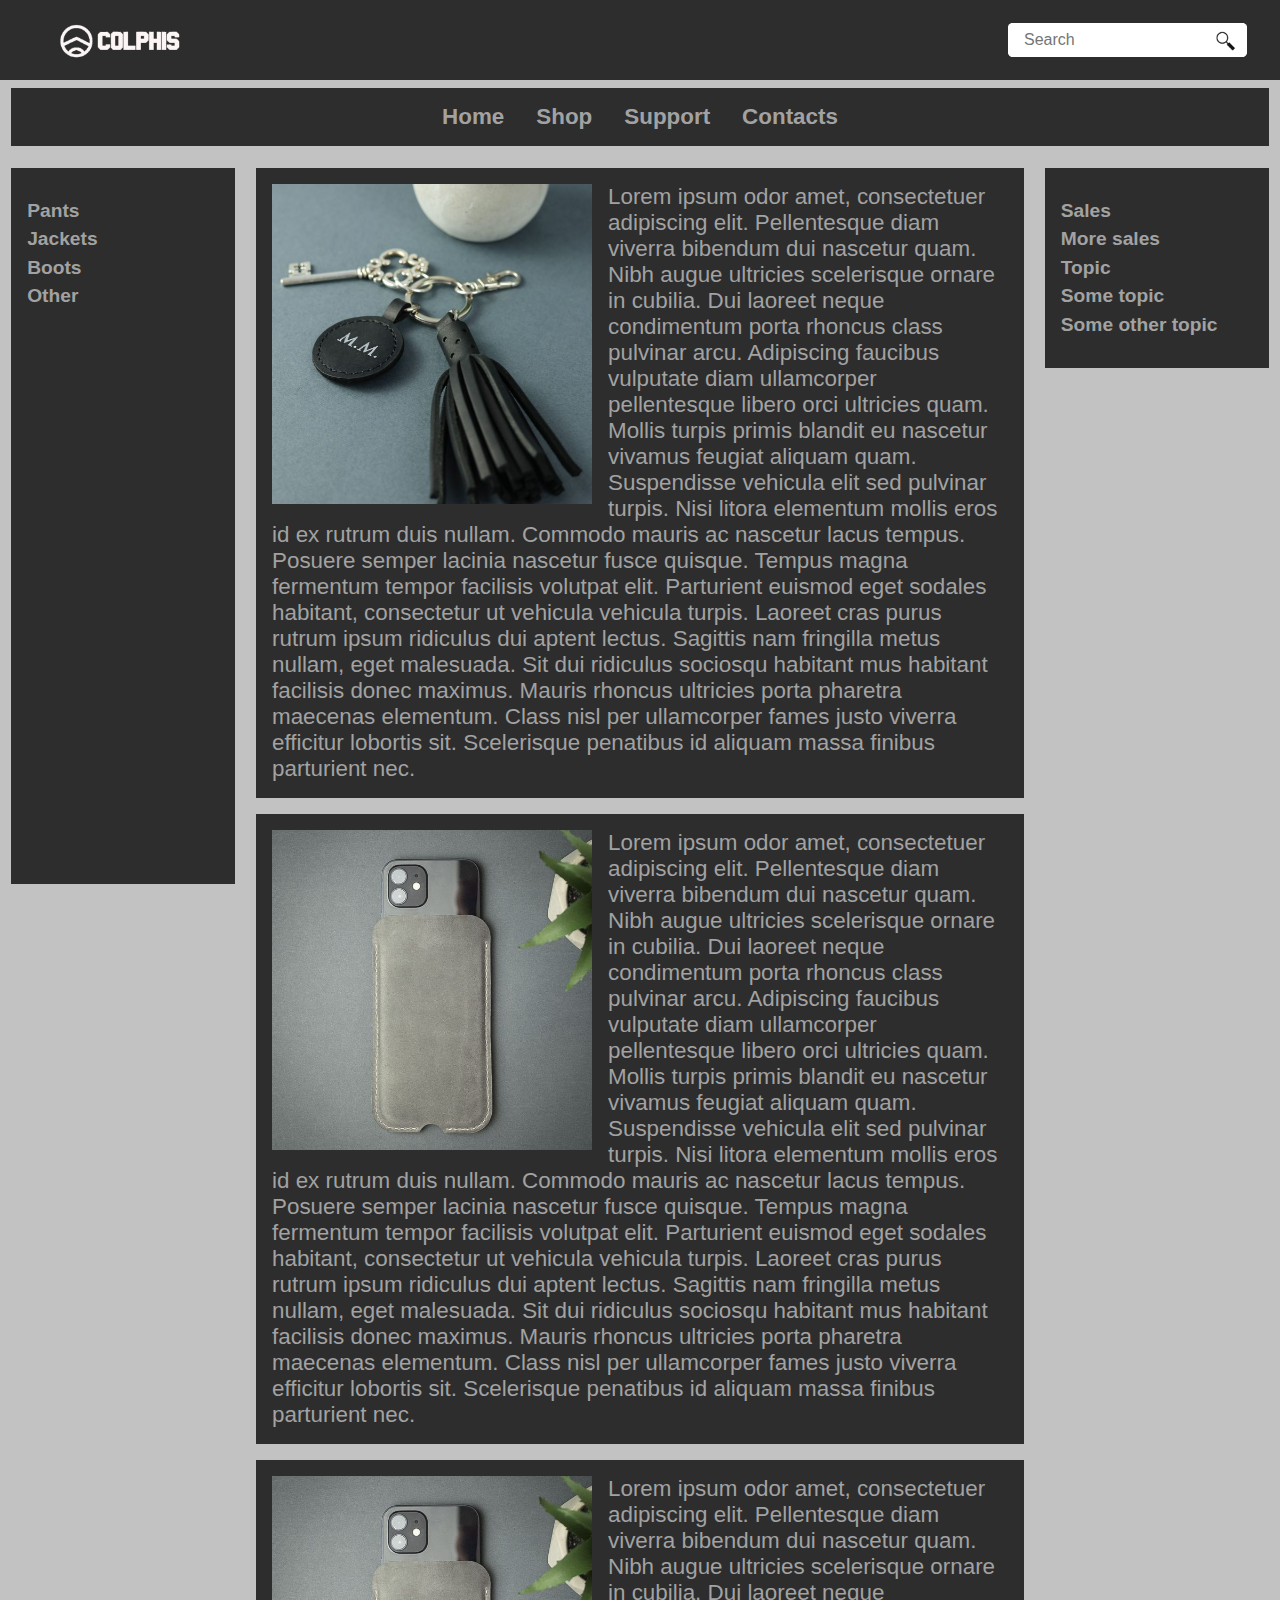
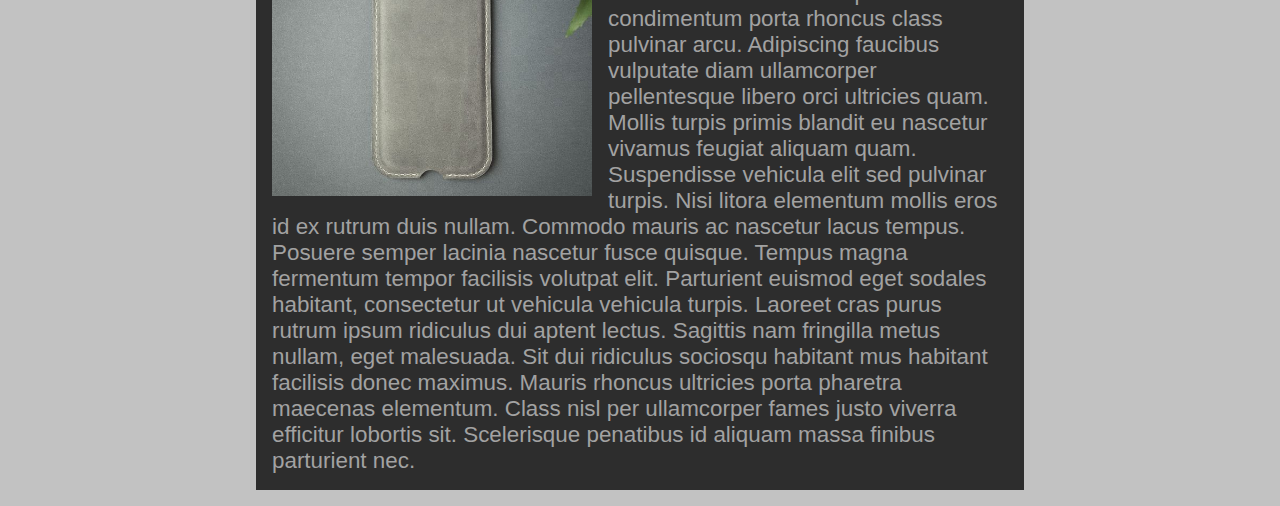
<file: page-1/index.html>
<!doctype html>
<html lang="en">
<head>
  <meta charset="UTF-8">
  <meta name="viewport"
        content="width=device-width, user-scalable=no, initial-scale=1.0, maximum-scale=1.0, minimum-scale=1.0">
  <meta http-equiv="X-UA-Compatible" content="ie=edge">
  <title>Document</title>
  <link rel="stylesheet" href="styles.css">
</head>
  <body>
    <header class="header">
      <img class="logo" src="../public/logo.png" alt="logo">

      <div class="search">
        <label class="label-icon" for="search">
          <img src="../public/search.png" alt="search"/>
        </label>
        <input placeholder="Search" id="search" type="text">
      </div>
    </header>

    <nav class="nav">
      <h1 class="item">Home</h1>
      <h1 class="item">Shop</h1>
      <h1 class="item">Support</h1>
      <h1 class="item">Contacts</h1>
    </nav>

    <main class="main">
      <aside class="side-bar left">
        <h1 class="item">Pants</h1>
        <h1 class="item">Jackets</h1>
        <h1 class="item">Boots</h1>
        <h1 class="item">Other</h1>
      </aside>

      <section class="center">
        <article class="content">
          <img class="picture" src="../public/item-1.png" alt="some item">
          <p>
            Lorem ipsum odor amet, consectetuer adipiscing elit. Pellentesque diam viverra bibendum dui nascetur quam. Nibh augue ultricies scelerisque ornare in cubilia. Dui laoreet neque condimentum porta rhoncus class pulvinar arcu. Adipiscing faucibus vulputate diam ullamcorper pellentesque libero orci ultricies quam. Mollis turpis primis blandit eu nascetur vivamus feugiat aliquam quam. Suspendisse vehicula elit sed pulvinar turpis. Nisi litora elementum mollis eros id ex rutrum duis nullam.
            Commodo mauris ac nascetur lacus tempus. Posuere semper lacinia nascetur fusce quisque. Tempus magna fermentum tempor facilisis volutpat elit. Parturient euismod eget sodales habitant, consectetur ut vehicula vehicula turpis. Laoreet cras purus rutrum ipsum ridiculus dui aptent lectus. Sagittis nam fringilla metus nullam, eget malesuada. Sit dui ridiculus sociosqu habitant mus habitant facilisis donec maximus. Mauris rhoncus ultricies porta pharetra maecenas elementum. Class nisl per ullamcorper fames justo viverra efficitur lobortis sit. Scelerisque penatibus id aliquam massa finibus parturient nec.
          </p>
        </article>

        <article class="content">
          <img class="picture" src="../public/item-2.png" alt="some item">
          <p>
            Lorem ipsum odor amet, consectetuer adipiscing elit. Pellentesque diam viverra bibendum dui nascetur quam. Nibh augue ultricies scelerisque ornare in cubilia. Dui laoreet neque condimentum porta rhoncus class pulvinar arcu. Adipiscing faucibus vulputate diam ullamcorper pellentesque libero orci ultricies quam. Mollis turpis primis blandit eu nascetur vivamus feugiat aliquam quam. Suspendisse vehicula elit sed pulvinar turpis. Nisi litora elementum mollis eros id ex rutrum duis nullam.
            Commodo mauris ac nascetur lacus tempus. Posuere semper lacinia nascetur fusce quisque. Tempus magna fermentum tempor facilisis volutpat elit. Parturient euismod eget sodales habitant, consectetur ut vehicula vehicula turpis. Laoreet cras purus rutrum ipsum ridiculus dui aptent lectus. Sagittis nam fringilla metus nullam, eget malesuada. Sit dui ridiculus sociosqu habitant mus habitant facilisis donec maximus. Mauris rhoncus ultricies porta pharetra maecenas elementum. Class nisl per ullamcorper fames justo viverra efficitur lobortis sit. Scelerisque penatibus id aliquam massa finibus parturient nec.
          </p>
        </article>

        <article class="content">
          <img class="picture" src="../public/item-2.png" alt="some item">
          <p>
            Lorem ipsum odor amet, consectetuer adipiscing elit. Pellentesque diam viverra bibendum dui nascetur quam. Nibh augue ultricies scelerisque ornare in cubilia. Dui laoreet neque condimentum porta rhoncus class pulvinar arcu. Adipiscing faucibus vulputate diam ullamcorper pellentesque libero orci ultricies quam. Mollis turpis primis blandit eu nascetur vivamus feugiat aliquam quam. Suspendisse vehicula elit sed pulvinar turpis. Nisi litora elementum mollis eros id ex rutrum duis nullam.
            Commodo mauris ac nascetur lacus tempus. Posuere semper lacinia nascetur fusce quisque. Tempus magna fermentum tempor facilisis volutpat elit. Parturient euismod eget sodales habitant, consectetur ut vehicula vehicula turpis. Laoreet cras purus rutrum ipsum ridiculus dui aptent lectus. Sagittis nam fringilla metus nullam, eget malesuada. Sit dui ridiculus sociosqu habitant mus habitant facilisis donec maximus. Mauris rhoncus ultricies porta pharetra maecenas elementum. Class nisl per ullamcorper fames justo viverra efficitur lobortis sit. Scelerisque penatibus id aliquam massa finibus parturient nec.
          </p>
        </article>
      </section>

      <aside class="side-bar">
        <h1 class="item">Sales</h1>
        <h1 class="item">More sales</h1>
        <h1 class="item">Topic</h1>
        <h1 class="item">Some topic</h1>
        <h1 class="item">Some other topic</h1>
      </aside>
    </main>

  </body>
</html>
</file>
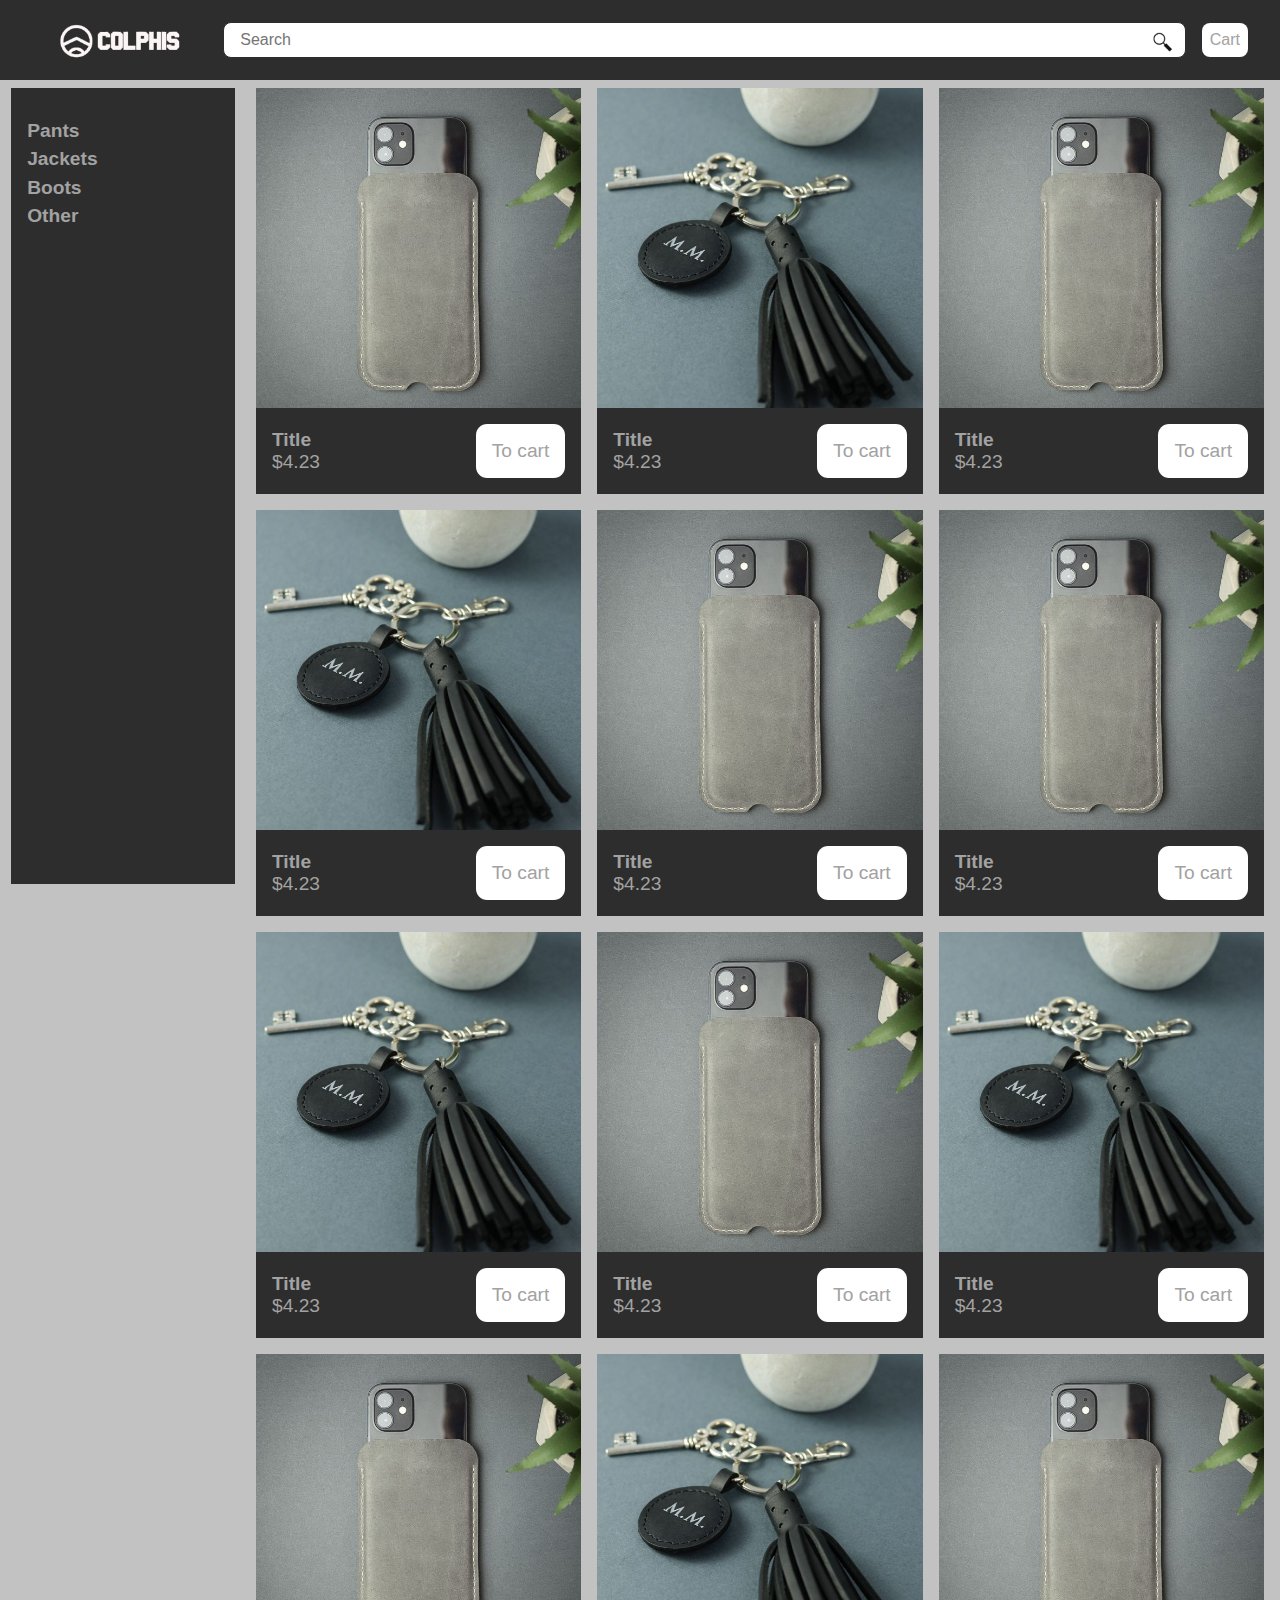
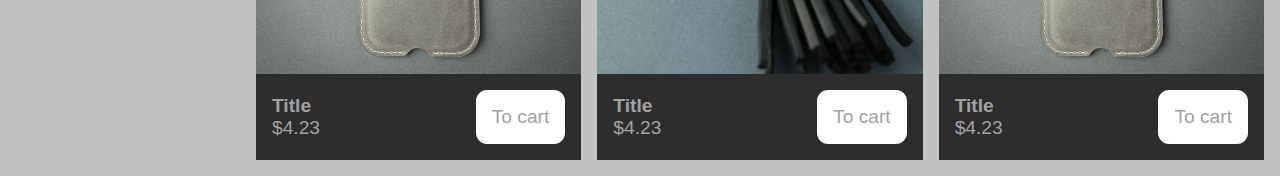
<file: page-2/index.html>
<!doctype html>
<html lang="en">
<head>
  <meta charset="UTF-8">
  <meta name="viewport"
        content="width=device-width, user-scalable=no, initial-scale=1.0, maximum-scale=1.0, minimum-scale=1.0">
  <meta http-equiv="X-UA-Compatible" content="ie=edge">
  <title>Document</title>
  <link rel="stylesheet" href="styles.css">
</head>
  <body>
    <header class="header">
      <img class="logo" src="../public/logo.png" alt="logo">

      <div class="search">
        <label class="label-icon" for="search">
          <img src="../public/search.png" alt="search"/>
        </label>
        <input placeholder="Search" id="search" type="text">
      </div>

      <button class="cart">Cart</button>
    </header>

    <main class="main">
      <aside class="side-bar left">
        <h1 class="item">Pants</h1>
        <h1 class="item">Jackets</h1>
        <h1 class="item">Boots</h1>
        <h1 class="item">Other</h1>
      </aside>

      <section class="right">
        <div class="card">
          <img class="item-img" src="../public/item-2.png" alt="some item">
          <div class="details">
            <div class="summary">
              <h1 class="title">Title</h1>
              <span class="cost">$4.23</span>
            </div>
            <button class="buy-btn">To cart</button>
          </div>
        </div>

        <div class="card">
          <img class="item-img" src="../public/item-1.png" alt="some item">
          <div class="details">
            <div class="summary">
              <h1 class="title">Title</h1>
              <span class="cost">$4.23</span>
            </div>
            <button class="buy-btn">To cart</button>
          </div>
        </div>

        <div class="card">
          <img class="item-img" src="../public/item-2.png" alt="some item">
          <div class="details">
            <div class="summary">
              <h1 class="title">Title</h1>
              <span class="cost">$4.23</span>
            </div>
            <button class="buy-btn">To cart</button>
          </div>
        </div>

        <div class="card">
          <img class="item-img" src="../public/item-1.png" alt="some item">
          <div class="details">
            <div class="summary">
              <h1 class="title">Title</h1>
              <span class="cost">$4.23</span>
            </div>
            <button class="buy-btn">To cart</button>
          </div>
        </div>

        <div class="card">
          <img class="item-img" src="../public/item-2.png" alt="some item">
          <div class="details">
            <div class="summary">
              <h1 class="title">Title</h1>
              <span class="cost">$4.23</span>
            </div>
            <button class="buy-btn">To cart</button>
          </div>
        </div>

        <div class="card">
          <img class="item-img" src="../public/item-2.png" alt="some item">
          <div class="details">
            <div class="summary">
              <h1 class="title">Title</h1>
              <span class="cost">$4.23</span>
            </div>
            <button class="buy-btn">To cart</button>
          </div>
        </div>

        <div class="card">
          <img class="item-img" src="../public/item-1.png" alt="some item">
          <div class="details">
            <div class="summary">
              <h1 class="title">Title</h1>
              <span class="cost">$4.23</span>
            </div>
            <button class="buy-btn">To cart</button>
          </div>
        </div>

        <div class="card">
          <img class="item-img" src="../public/item-2.png" alt="some item">
          <div class="details">
            <div class="summary">
              <h1 class="title">Title</h1>
              <span class="cost">$4.23</span>
            </div>
            <button class="buy-btn">To cart</button>
          </div>
        </div>

        <div class="card">
          <img class="item-img" src="../public/item-1.png" alt="some item">
          <div class="details">
            <div class="summary">
              <h1 class="title">Title</h1>
              <span class="cost">$4.23</span>
            </div>
            <button class="buy-btn">To cart</button>
          </div>
        </div>

        <div class="card">
          <img class="item-img" src="../public/item-2.png" alt="some item">
          <div class="details">
            <div class="summary">
              <h1 class="title">Title</h1>
              <span class="cost">$4.23</span>
            </div>
            <button class="buy-btn">To cart</button>
          </div>
        </div>

        <div class="card">
          <img class="item-img" src="../public/item-1.png" alt="some item">
          <div class="details">
            <div class="summary">
              <h1 class="title">Title</h1>
              <span class="cost">$4.23</span>
            </div>
            <button class="buy-btn">To cart</button>
          </div>
        </div>

        <div class="card">
          <img class="item-img" src="../public/item-2.png" alt="some item">
          <div class="details">
            <div class="summary">
              <h1 class="title">Title</h1>
              <span class="cost">$4.23</span>
            </div>
            <button class="buy-btn">To cart</button>
          </div>
        </div>
      </section>
    </main>
  </body>
</html>
</file>
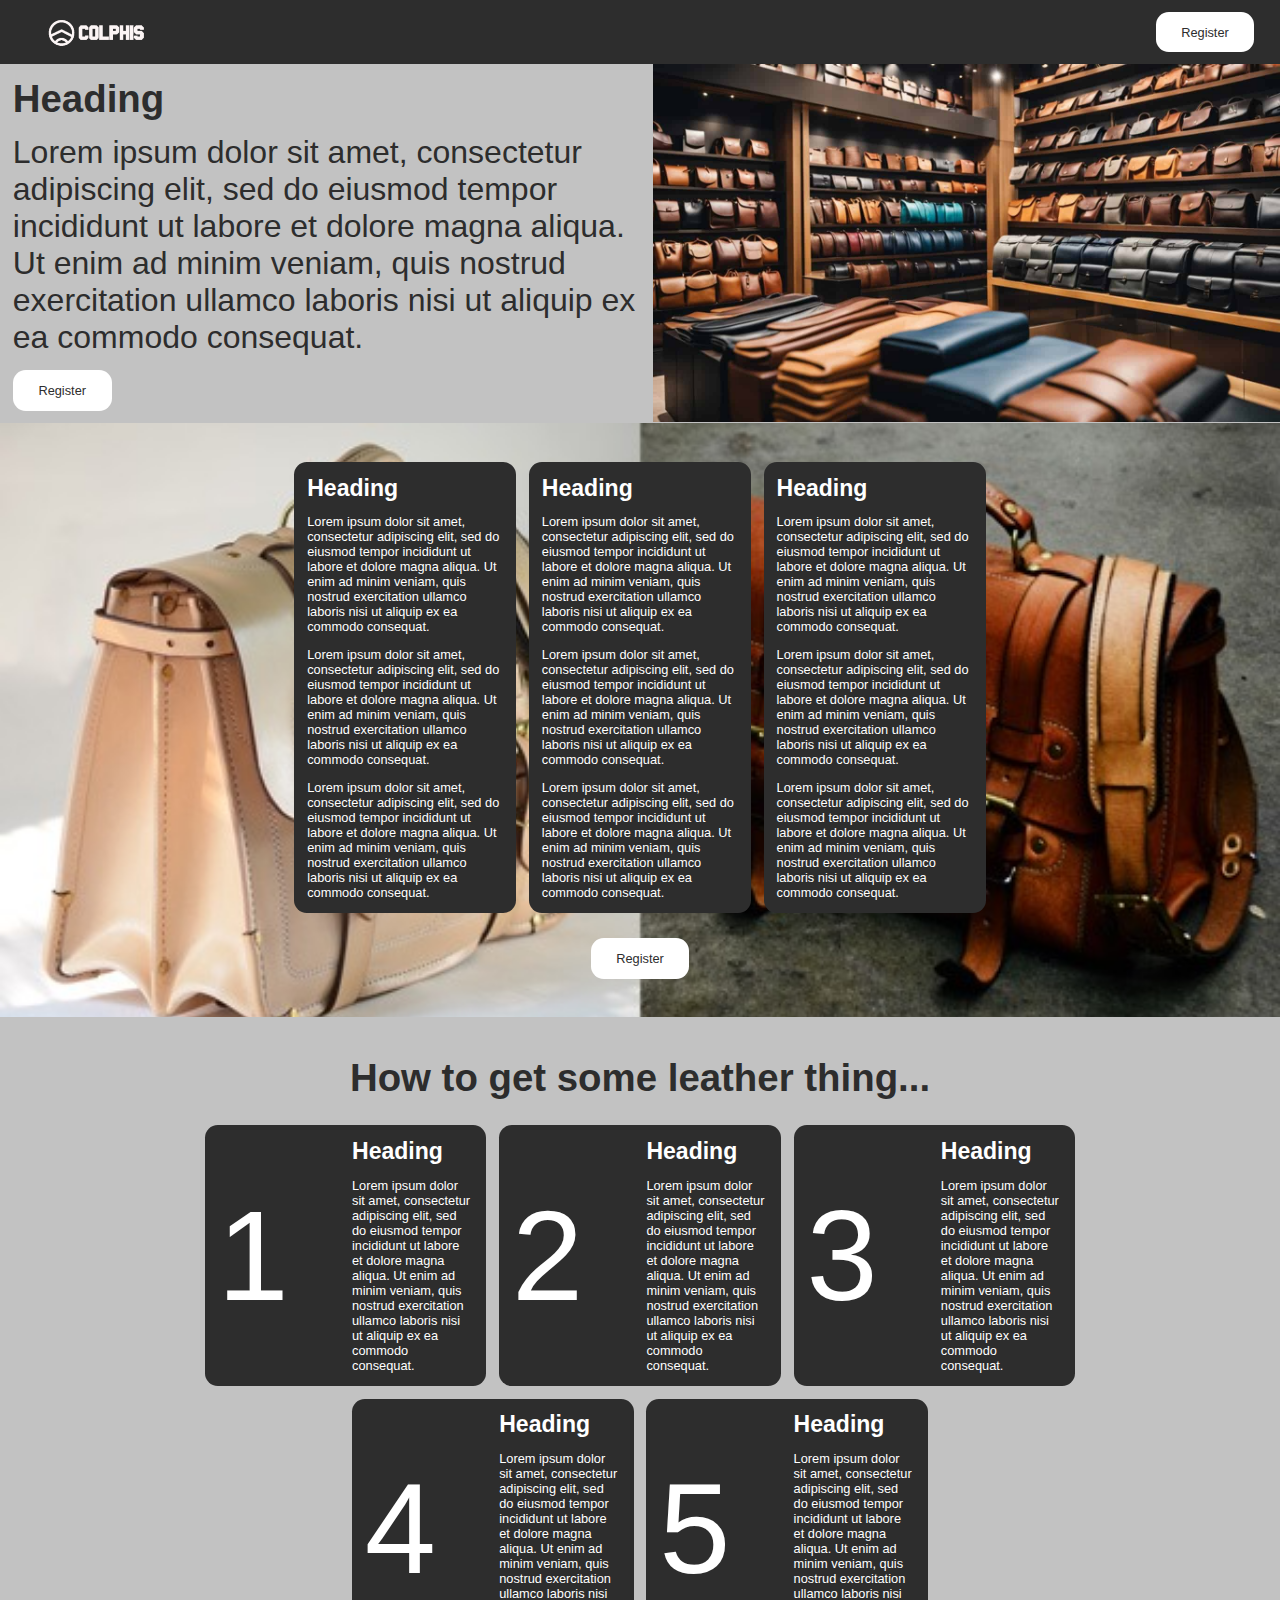
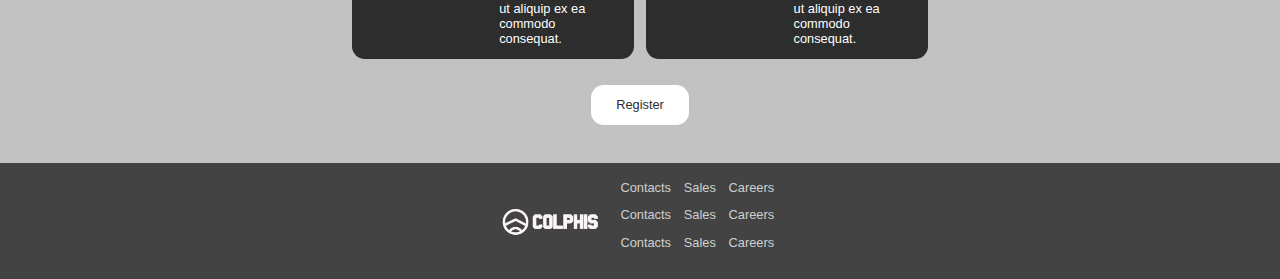
<file: page-3/index.html>
<!doctype html>
<html lang="en">
<head>
  <meta charset="UTF-8">
  <meta name="viewport"
        content="width=device-width, user-scalable=no, initial-scale=1.0, maximum-scale=1.0, minimum-scale=1.0">
  <meta http-equiv="X-UA-Compatible" content="ie=edge">
  <title>Document</title>
  <link rel="stylesheet" href="styles.css">
</head>
<body>
  <header class="header">
    <img class="logo" src="../public/logo.png" alt="logo">
    <button class="btn">Register</button>
  </header>

  <main class="main">
    <section class="top-section">
      <div class="top-section__left">
        <h1 class="title-primary">Heading</h1>
        <p class="text-primary">Lorem ipsum dolor sit amet, consectetur adipiscing elit, sed do eiusmod tempor incididunt ut labore et dolore magna aliqua. Ut enim ad minim veniam, quis nostrud exercitation ullamco laboris nisi ut aliquip ex ea commodo consequat. </p>
        <button class="btn">Register</button>
      </div>

      <div class="top-section__right">
        <img  src="../public/item-6.png" alt="item 6">
      </div>
    </section>

    <section class="middle-section">
      <div class="middle-section__cards">
        <div class="card">
          <h2 class="title-secondary">Heading</h2>
          <p class="text-secondary">Lorem ipsum dolor sit amet, consectetur adipiscing elit, sed do eiusmod tempor incididunt ut labore et dolore magna aliqua. Ut enim ad minim veniam, quis nostrud exercitation ullamco laboris nisi ut aliquip ex ea commodo consequat. </p>
          <p class="text-secondary">Lorem ipsum dolor sit amet, consectetur adipiscing elit, sed do eiusmod tempor incididunt ut labore et dolore magna aliqua. Ut enim ad minim veniam, quis nostrud exercitation ullamco laboris nisi ut aliquip ex ea commodo consequat. </p>
          <p class="text-secondary">Lorem ipsum dolor sit amet, consectetur adipiscing elit, sed do eiusmod tempor incididunt ut labore et dolore magna aliqua. Ut enim ad minim veniam, quis nostrud exercitation ullamco laboris nisi ut aliquip ex ea commodo consequat. </p>
        </div>

        <div class="card">
          <h2 class="title-secondary">Heading</h2>
          <p class="text-secondary">Lorem ipsum dolor sit amet, consectetur adipiscing elit, sed do eiusmod tempor incididunt ut labore et dolore magna aliqua. Ut enim ad minim veniam, quis nostrud exercitation ullamco laboris nisi ut aliquip ex ea commodo consequat. </p>
          <p class="text-secondary">Lorem ipsum dolor sit amet, consectetur adipiscing elit, sed do eiusmod tempor incididunt ut labore et dolore magna aliqua. Ut enim ad minim veniam, quis nostrud exercitation ullamco laboris nisi ut aliquip ex ea commodo consequat. </p>
          <p class="text-secondary">Lorem ipsum dolor sit amet, consectetur adipiscing elit, sed do eiusmod tempor incididunt ut labore et dolore magna aliqua. Ut enim ad minim veniam, quis nostrud exercitation ullamco laboris nisi ut aliquip ex ea commodo consequat. </p>
        </div>

        <div class="card">
          <h2 class="title-secondary">Heading</h2>
          <p class="text-secondary">Lorem ipsum dolor sit amet, consectetur adipiscing elit, sed do eiusmod tempor incididunt ut labore et dolore magna aliqua. Ut enim ad minim veniam, quis nostrud exercitation ullamco laboris nisi ut aliquip ex ea commodo consequat. </p>
          <p class="text-secondary">Lorem ipsum dolor sit amet, consectetur adipiscing elit, sed do eiusmod tempor incididunt ut labore et dolore magna aliqua. Ut enim ad minim veniam, quis nostrud exercitation ullamco laboris nisi ut aliquip ex ea commodo consequat. </p>
          <p class="text-secondary">Lorem ipsum dolor sit amet, consectetur adipiscing elit, sed do eiusmod tempor incididunt ut labore et dolore magna aliqua. Ut enim ad minim veniam, quis nostrud exercitation ullamco laboris nisi ut aliquip ex ea commodo consequat. </p>
        </div>
      </div>
      <button class="btn">Register</button>
    </section>

    <section class="bottom-section">
      <h1 class="title-primary">How to get some leather thing...</h1>
      <div class="bottom-section__cards">
        <div class="card bottom-section__card">
          <span class="bottom-section__card--num">1</span>
          <h1 class="title-secondary">Heading</h1>
          <p class="text-secondary">Lorem ipsum dolor sit amet, consectetur adipiscing elit, sed do eiusmod tempor incididunt ut labore et dolore magna aliqua. Ut enim ad minim veniam, quis nostrud exercitation ullamco laboris nisi ut aliquip ex ea commodo consequat. </p>
        </div>

        <div class="card bottom-section__card">
          <span class="bottom-section__card--num">2</span>
          <h1 class="title-secondary">Heading</h1>
          <p class="text-secondary">Lorem ipsum dolor sit amet, consectetur adipiscing elit, sed do eiusmod tempor incididunt ut labore et dolore magna aliqua. Ut enim ad minim veniam, quis nostrud exercitation ullamco laboris nisi ut aliquip ex ea commodo consequat. </p>
        </div>

        <div class="card bottom-section__card">
          <span class="bottom-section__card--num">3</span>
          <h1 class="title-secondary">Heading</h1>
          <p class="text-secondary">Lorem ipsum dolor sit amet, consectetur adipiscing elit, sed do eiusmod tempor incididunt ut labore et dolore magna aliqua. Ut enim ad minim veniam, quis nostrud exercitation ullamco laboris nisi ut aliquip ex ea commodo consequat. </p>
        </div>

        <div class="card bottom-section__card">
          <span class="bottom-section__card--num">4</span>
          <h1 class="title-secondary">Heading</h1>
          <p class="text-secondary">Lorem ipsum dolor sit amet, consectetur adipiscing elit, sed do eiusmod tempor incididunt ut labore et dolore magna aliqua. Ut enim ad minim veniam, quis nostrud exercitation ullamco laboris nisi ut aliquip ex ea commodo consequat. </p>
        </div>

        <div class="card bottom-section__card">
          <span class="bottom-section__card--num">5</span>
          <h1 class="title-secondary">Heading</h1>
          <p class="text-secondary">Lorem ipsum dolor sit amet, consectetur adipiscing elit, sed do eiusmod tempor incididunt ut labore et dolore magna aliqua. Ut enim ad minim veniam, quis nostrud exercitation ullamco laboris nisi ut aliquip ex ea commodo consequat. </p>
        </div>
      </div>
      <button class="btn">Register</button>
    </section>
  </main>

  <footer class="footer">
    <img class="logo" src="../public/logo.png" alt="logo">

    <div class="footer__content">
      <p class="text-secondary contacts first">Contacts</p>
      <p class="text-secondary contacts second">Contacts</p>
      <p class="text-secondary contacts">Contacts</p>

      <p class="text-secondary sales first">Sales</p>
      <p class="text-secondary sales second">Sales</p>
      <p class="text-secondary sales third">Sales</p>

      <p class="text-secondary careers first">Careers</p>
      <p class="text-secondary careers second">Careers</p>
      <p class="text-secondary careers third">Careers</p>
    </div>
  </footer>
</body>
</html>
</file>
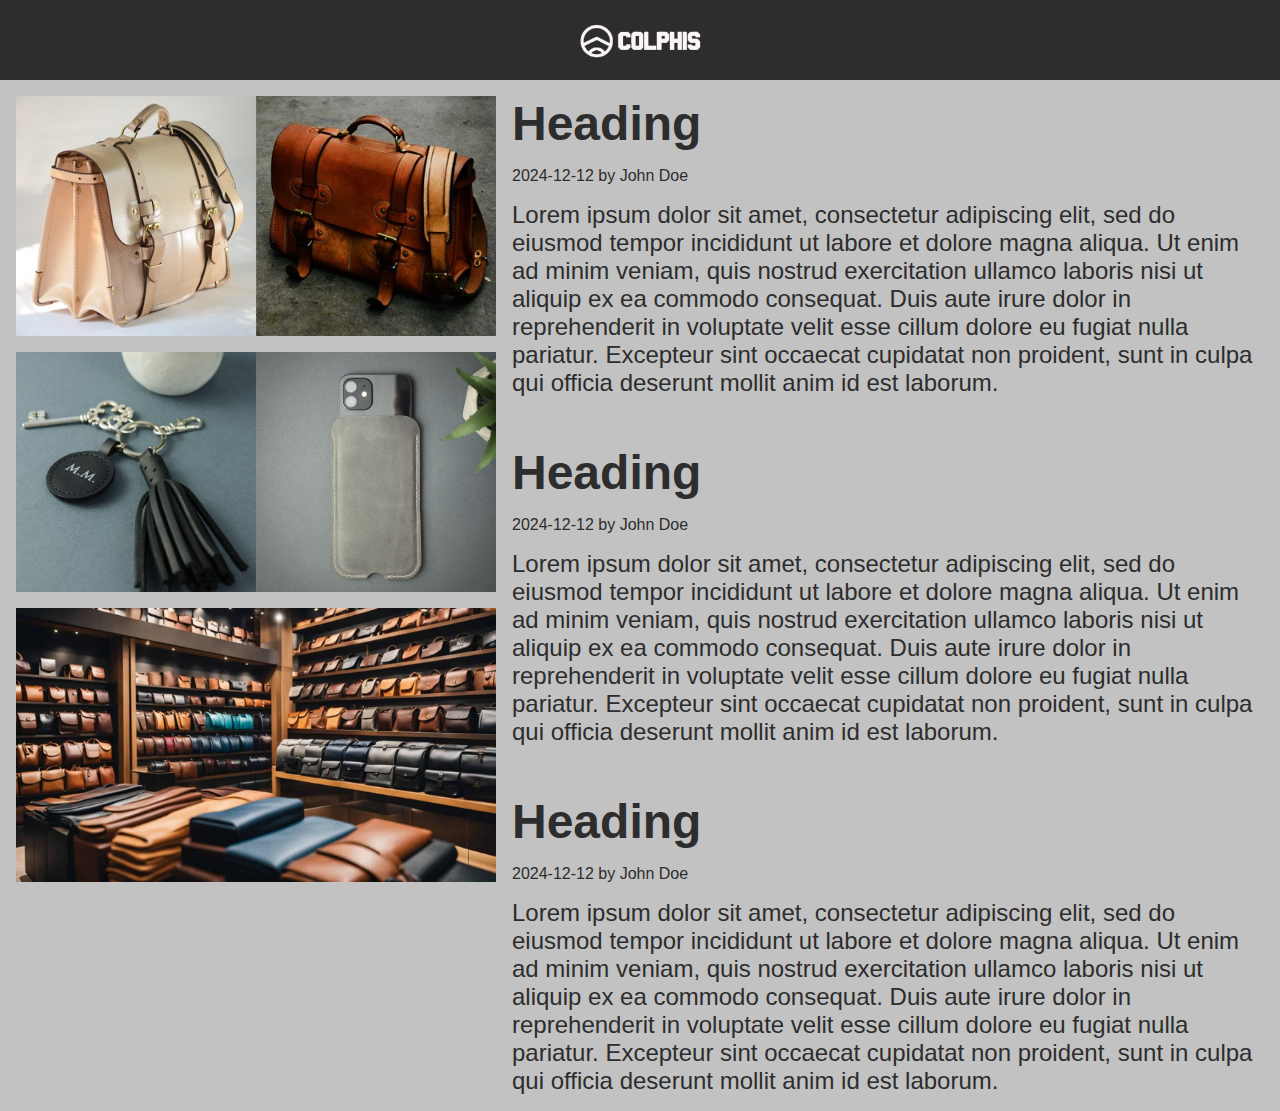
<file: page-4/index.html>
<!doctype html>
<html lang="en">
<head>
  <meta charset="UTF-8">
  <meta name="viewport"
        content="width=device-width, user-scalable=no, initial-scale=1.0, maximum-scale=1.0, minimum-scale=1.0">
  <meta http-equiv="X-UA-Compatible" content="ie=edge">
  <title>Document</title>
  <link rel="stylesheet" href="styles.css">
</head>
<body>
<header class="header">
  <img class="logo" src="../public/logo.png" alt="logo">
</header>

<main class="main">
  <section class="right-section">
    <div class="gallery">
      <img class="image-full" src="../public/item-5.png" alt="item">

      <div class="sub-gallery">
        <img class="image-sub" src="../public/item-1.png" alt="item">
        <img class="image-sub" src="../public/item-2.png" alt="item">
      </div>

      <img class="image-full" src="../public/item-6.png" alt="item">
    </div>

    <section class="content">
      <section class="card">
        <h1 class="title-primary">Heading</h1>
        <div class="info">
          <time>2024-12-12</time>
          <span>by John Doe</span>
        </div>
        <p class="text-primary">Lorem ipsum dolor sit amet, consectetur adipiscing elit, sed do eiusmod tempor incididunt ut labore et dolore magna aliqua. Ut enim ad minim veniam, quis nostrud exercitation ullamco laboris nisi ut aliquip ex ea commodo consequat. Duis aute irure dolor in reprehenderit in voluptate velit esse cillum dolore eu fugiat nulla pariatur. Excepteur sint occaecat cupidatat non proident, sunt in culpa qui officia deserunt mollit anim id est laborum.</p>
      </section>

      <section class="card">
        <h1 class="title-primary">Heading</h1>
        <div class="info">
          <time>2024-12-12</time>
          <span>by John Doe</span>
        </div>
        <p class="text-primary">Lorem ipsum dolor sit amet, consectetur adipiscing elit, sed do eiusmod tempor incididunt ut labore et dolore magna aliqua. Ut enim ad minim veniam, quis nostrud exercitation ullamco laboris nisi ut aliquip ex ea commodo consequat. Duis aute irure dolor in reprehenderit in voluptate velit esse cillum dolore eu fugiat nulla pariatur. Excepteur sint occaecat cupidatat non proident, sunt in culpa qui officia deserunt mollit anim id est laborum.</p>
      </section>

      <section class="card">
        <h1 class="title-primary">Heading</h1>
        <div class="info">
          <time>2024-12-12</time>
          <span>by John Doe</span>
        </div>
        <p class="text-primary">Lorem ipsum dolor sit amet, consectetur adipiscing elit, sed do eiusmod tempor incididunt ut labore et dolore magna aliqua. Ut enim ad minim veniam, quis nostrud exercitation ullamco laboris nisi ut aliquip ex ea commodo consequat. Duis aute irure dolor in reprehenderit in voluptate velit esse cillum dolore eu fugiat nulla pariatur. Excepteur sint occaecat cupidatat non proident, sunt in culpa qui officia deserunt mollit anim id est laborum.</p>
      </section>
    </section>
  </section>

  <section class="left-section">
    <section class="card">
      <h1 class="title-secondary">Heading</h1>
      <p class="text-secondary">Lorem ipsum dolor sit amet, consectetur adipiscing elit, sed do eiusmod tempor incididunt ut labore et dolore magna aliqua. Ut enim ad minim veniam, quis nostrud exercitation ullamco laboris nisi ut aliquip ex ea commodo consequat. Duis aute irure dolor in reprehenderit in voluptate velit esse cillum dolore eu fugiat nulla pariatur. Excepteur sint occaecat cupidatat non proident, sunt in culpa qui officia deserunt mollit anim id est laborum.</p>
    </section>

    <section class="card">
      <h1 class="title-secondary">Heading</h1>
      <p class="text-secondary">Lorem ipsum dolor sit amet, consectetur adipiscing elit, sed do eiusmod tempor incididunt ut labore et dolore magna aliqua. Ut enim ad minim veniam, quis nostrud exercitation ullamco laboris nisi ut aliquip ex ea commodo consequat. Duis aute irure dolor in reprehenderit in voluptate velit esse cillum dolore eu fugiat nulla pariatur. Excepteur sint occaecat cupidatat non proident, sunt in culpa qui officia deserunt mollit anim id est laborum.</p>
    </section>

    <section class="card">
      <h1 class="title-secondary">Heading</h1>
      <p class="text-secondary">Lorem ipsum dolor sit amet, consectetur adipiscing elit, sed do eiusmod tempor incididunt ut labore et dolore magna aliqua. Ut enim ad minim veniam, quis nostrud exercitation ullamco laboris nisi ut aliquip ex ea commodo consequat. Duis aute irure dolor in reprehenderit in voluptate velit esse cillum dolore eu fugiat nulla pariatur. Excepteur sint occaecat cupidatat non proident, sunt in culpa qui officia deserunt mollit anim id est laborum.</p>
    </section>
  </section>
</main>
</body>
</html>
</file>
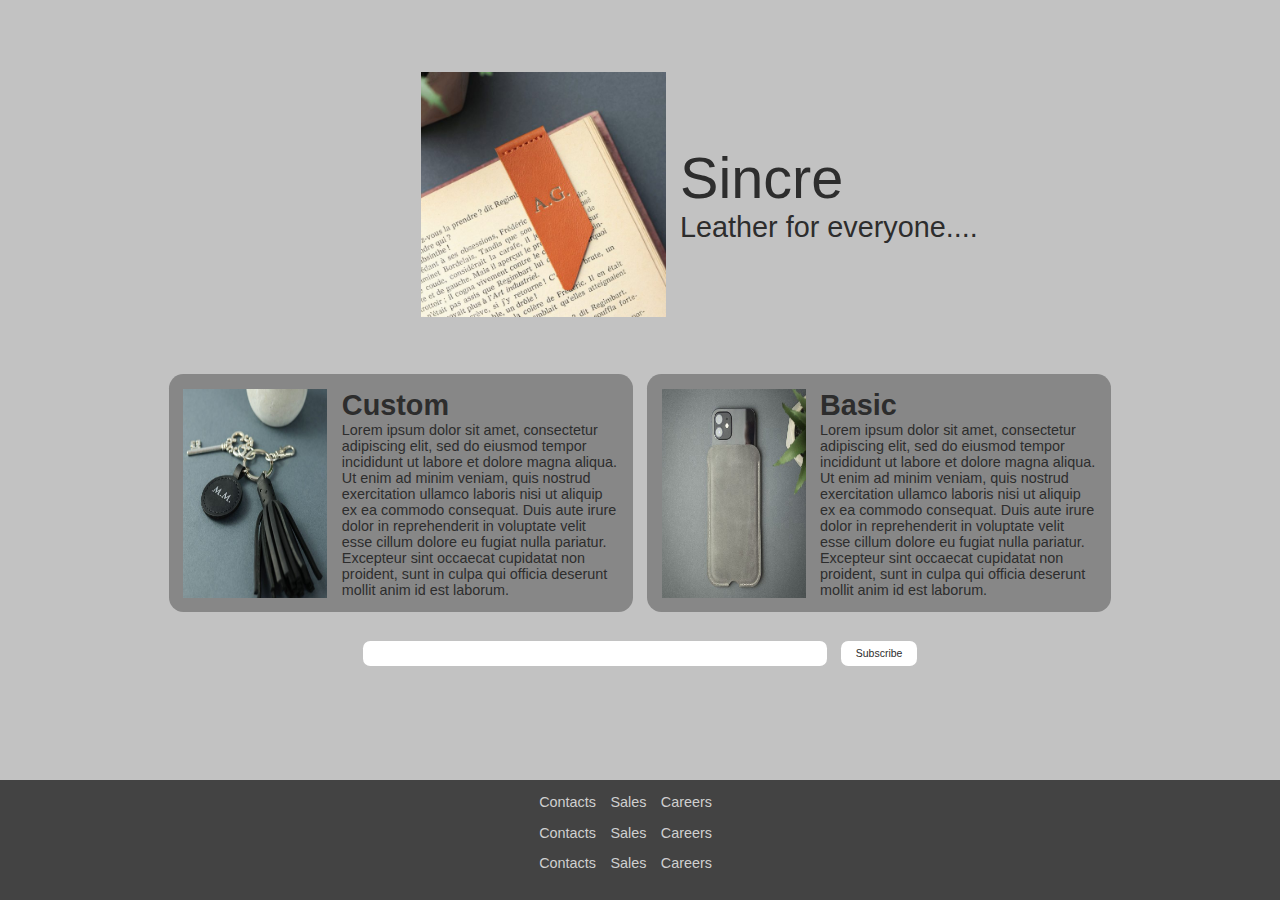
<file: page-5/index.html>
<!doctype html>
<html lang="en">
<head>
  <meta charset="UTF-8">
  <meta name="viewport"
        content="width=device-width, user-scalable=no, initial-scale=1.0, maximum-scale=1.0, minimum-scale=1.0">
  <meta http-equiv="X-UA-Compatible" content="ie=edge">
  <title>Document</title>
  <link rel="stylesheet" href="styles.css">
</head>
<body>
  <main class="main">
    <div class="upper-section">
      <img class="upper-section__img" src="../public/item-3.png" alt="item 3">

      <div class="upper-section__info">
        <h1 class="title-primary">Sincre</h1>
        <p class="text-primary">Leather for everyone....</p>
      </div>
    </div>

    <div class="middle-section">
      <div class="card">
        <img class="middle-section__img" src="../public/item-1.png" alt="item 1">

        <div class="card__info">
          <h3 class="title-secondary">Custom</h3>
          <p class="text-secondary">Lorem ipsum dolor sit amet, consectetur adipiscing elit, sed do eiusmod tempor incididunt ut labore et dolore magna aliqua. Ut enim ad minim veniam, quis nostrud exercitation ullamco laboris nisi ut aliquip ex ea commodo consequat. Duis aute irure dolor in reprehenderit in voluptate velit esse cillum dolore eu fugiat nulla pariatur. Excepteur sint occaecat cupidatat non proident, sunt in culpa qui officia deserunt mollit anim id est laborum.</p>
        </div>
      </div>
      <div class="card">
        <img class="middle-section__img" src="../public/item-2.png" alt="item 2">

        <div class="card__info">
          <h3 class="title-secondary">Basic</h3>
          <p class="text-secondary">Lorem ipsum dolor sit amet, consectetur adipiscing elit, sed do eiusmod tempor incididunt ut labore et dolore magna aliqua. Ut enim ad minim veniam, quis nostrud exercitation ullamco laboris nisi ut aliquip ex ea commodo consequat. Duis aute irure dolor in reprehenderit in voluptate velit esse cillum dolore eu fugiat nulla pariatur. Excepteur sint occaecat cupidatat non proident, sunt in culpa qui officia deserunt mollit anim id est laborum.</p>
        </div>
      </div>
    </div>

    <div class="bottom-section">
      <input class="bottom-section__email" type="email">
      <button class="bottom-section__subscribe">Subscribe</button>
    </div>
  </main>

  <footer class="footer">
    <div class="footer__content">
      <p class="text-secondary contacts first">Contacts</p>
      <p class="text-secondary contacts second">Contacts</p>
      <p class="text-secondary contacts">Contacts</p>

      <p class="text-secondary sales first">Sales</p>
      <p class="text-secondary sales second">Sales</p>
      <p class="text-secondary sales third">Sales</p>

      <p class="text-secondary careers first">Careers</p>
      <p class="text-secondary careers second">Careers</p>
      <p class="text-secondary careers third">Careers</p>
    </div>
  </footer>
</body>
</html>
</file>
<file: page-1/styles.css>
* {
  margin: 0;
  padding: 0;
  font-family: sans-serif;
  font-size: 100%;

  @media only screen and (max-width: 1000px) {
    font-size: 90%;
  }

  @media only screen and (max-width: 400px) {
    font-size: 80%;
  }
}

body {
  position: relative;
  background-color: rgb(194, 194, 194);
  color: rgb(162, 162, 162);
}

.header {
  background-color: rgba(45, 45, 45, 1);
  display: flex;
  justify-content: space-between;
  align-items: center;
  padding: 0 2rem;
  position: fixed;
  top: 0;
  left: 0;
  right: 0;

  @media only screen and (max-width: 400px) {
    padding: 0 .5rem;
  }

  .logo {
    height: 5rem;
  }

  .search {
    background-color: white;
    position: relative;
    border-radius: 0.5rem;

    .label-icon {
      position: absolute;
      top: 20%;
      right: 4%;
      cursor: pointer;

      img {
        width: 1.5rem;
        height: 1.5rem;
      }
    }

    input {
      all: unset;
      background-color: transparent;
      border: 1px solid rgba(45, 45, 45, 1);
      padding: .5rem 1rem;
    }
  }
}


.nav {
  display: flex;
  justify-content: center;
  align-items: center;
  gap: 2rem;
  padding: 1rem;
  font-size: 1.4rem;
  background-color: rgba(45, 45, 45, 1);
  position: fixed;
  top: 5.5rem;
  left: .7rem;
  right: .7rem;
}

.main {
  display: flex;
  justify-content: space-between;
  font-size: 1.2rem;
  margin-top: 10.5rem;
  padding-bottom: 1rem;
  min-height: calc(100vh - 5.5rem);

  .center {
    width: 60%;
    display: flex;
    flex-direction: column;
    gap: 1rem;
    margin-left: 20%;

    @media only screen and (max-width: 800px) {
      width: 100%;
      margin: 0 1rem;
    }

    .content {
      background-color: rgba(45, 45, 45, 1);
      padding: 1rem;

      .picture {
        width: 20rem;
        height: 20rem;
        float: left;
        margin-right: 1rem;
      }

      p {
        font-size: 1.4rem;
      }
    }
  }

  .side-bar {
    position: fixed;
    display: flex;
    flex-direction: column;
    gap: .4rem;
    padding: 2rem 1rem;
    width: 15%;
    background-color: rgba(45, 45, 45, 1);
    right: .7rem;

    @media only screen and (max-width: 800px) {
      display: none;
    }

    &.left {
      min-height: calc(100vh - 15.5rem);
      left: .7rem;
    }
  }
}

.item {
  cursor: pointer;

  &:hover {
    color: white;
  }
}
</file>
<file: page-2/styles.css>
* {
  margin: 0;
  padding: 0;
  font-family: sans-serif;
  font-size: 100%;

  @media only screen and (max-width: 1000px) {
    font-size: 90%;
  }
}

body {
  position: relative;
  background-color: rgb(194, 194, 194);
  color: rgb(162, 162, 162);
}

.header {
  background-color: rgba(45, 45, 45, 1);
  display: flex;
  justify-content: space-between;
  align-items: center;
  gap: 1rem;
  padding: 0 2rem;
  position: fixed;
  top: 0;
  left: 0;
  right: 0;

  @media only screen and (max-width: 400px) {
    padding: 0 .5rem;
  }

  .logo {
    height: 5rem;
  }

  .search {
    background-color: white;
    position: relative;
    border-radius: .5rem;
    border: 1px solid rgba(45, 45, 45, 1);
    padding: .5rem 1rem;
    flex: 1;;

    .label-icon {
      position: absolute;
      top: 20%;
      right: 1%;
      cursor: pointer;

      img {
        width: 1.5rem;
        height: 1.5rem;
      }
    }

    input {
      all: unset;
      background-color: transparent;
      width: 98%;
    }
  }

  .cart {
    all: unset;
    padding: .5rem;
    background-color: white;
    cursor: pointer;
    border-radius: .5rem;
  }
}

.main {
  display: flex;
  justify-content: space-between;
  font-size: 1.2rem;
  margin-top: 5.5rem;
  padding-bottom: 1rem;
  min-height: calc(100vh - 5.5rem);


  .side-bar {
    position: fixed;
    display: flex;
    flex-direction: column;
    gap: .4rem;
    padding: 2rem 1rem;
    width: 15%;
    background-color: rgba(45, 45, 45, 1);
    right: .7rem;
    left: .7rem;
    min-height: calc(100vh - 10.5rem);

    @media only screen and (max-width: 900px) {
      margin: 0 1rem;
      display: none;
    }
  }

  .right {
    display: flex;
    flex-wrap: wrap;
    gap: 1rem;
    margin-left: 20%;
    margin-right: 1rem;

    @media only screen and (max-width: 900px) {
      margin: 0 1rem;
    }

    .card {
      flex: 1;
      display: flex;
      flex-direction: column;
      max-height: max-content;
      background-color: rgba(45, 45, 45, 1);

      .details {
        flex: 1;
        padding: 1rem;
        display: flex;
        justify-content: space-between;
        align-items: center;

        summary {
          display: flex;
          flex-direction: column;
          justify-content: space-between;
        }
      }

      .item-img {
        width: auto;
        height: 20rem;
      }

      .buy-btn {
        all: unset;
        padding: 1rem;
        border-radius: .7rem;
        cursor: pointer;
        background-color: white;
      }
    }
  }
}

.item {
  cursor: pointer;

  &:hover {
    color: white;
  }
}
</file>
<file: page-3/styles.css>
* {
  margin: 0;
  padding: 0;
  font-family: sans-serif;
  font-size: 100%;

  @media only screen and (max-width: 1500px) {
    font-size: 80%;
  }

  @media only screen and (max-width: 1200px) {
    font-size: 70%;
  }

  @media only screen and (max-width: 1050px) {
    font-size: 60%;
  }
}

body {
  position: relative;
  background-color: rgb(194, 194, 194);
  color: rgba(45, 45, 45, 1);
}

.logo {
  height: 5rem;
}

.header {
  background-color: rgba(45, 45, 45, 1);
  display: flex;
  justify-content: space-between;
  align-items: center;
  padding: 0 2rem;
  position: fixed;
  top: 0;
  left: 0;
  right: 0;

  @media only screen and (max-width: 400px) {
    padding: 0 .5rem;
  }
}

.main {
  display: flex;
  flex-direction: column;
  margin-top: 5rem
}

.btn {
  all: unset;
  width: fit-content;
  border-radius: 1rem;
  background: white;
  cursor: pointer;
  padding: 1rem 2rem;
  font-size: 1rem;
}

.top-section {
  display: flex;

  .top-section__left {
    padding: 1rem;
    display: flex;
    flex-direction: column;
    justify-content: space-between;
    width: 50%;

    @media only screen and (max-width: 800px) {
      width: 100%;
    }
  }

  .top-section__right {
    width: 50%;

    @media only screen and (max-width: 800px) {
      display: none;
    }
  }

  .top-section__right img {
    width: 100%;
    height: auto;

  }
}

.middle-section {
  background-image: url("../public/item-5.png");
  background-size: cover;
  padding: 3rem 5rem;
  display: flex;
  gap: 2rem;
  flex-direction: column;
  align-items: center;

  @media only screen and (max-width: 1050px) {
    padding: 3rem 0;
  }

  .middle-section__cards {
    display: flex;
    gap: 1rem;
    width: 60%;

    @media only screen and (max-width: 1050px) {
      width: 80%;
    }

    @media only screen and (max-width: 800px) {
      flex-direction: column;
    }
  }
}

.bottom-section {
  padding: 3rem 10rem;
  display: flex;
  flex-direction: column;
  gap: 2rem;
  align-items: center;

  @media only screen and (max-width: 1050px) {
    padding: 3rem 1rem;
  }

  .bottom-section__cards {
    display: flex;
    justify-content: center;
    flex-wrap: wrap;
    gap: 1rem;

    @media only screen and (max-width: 800px) {
      flex-direction: column;
      align-items: center;
    }
  }

  .bottom-section__card {
    width: 25%;
    display: grid;
    grid-template-columns: repeat(2, 1fr);
    grid-template-rows: repeat(2, max-content);
    align-items: center;

    @media only screen and (max-width: 800px) {
      width: 80%;
    }
  }

  .bottom-section__card--num {
    grid-column: 1 / span 1;
    grid-row: 1 / span 2;
    font-size: 10rem;
  }
}

.card {
  padding: 1rem;
  background-color: rgba(45, 45, 45, 1);
  border-radius: 1rem;
  display: flex;
  flex-direction: column;
  gap: 1rem;
  color: white;
}

.title-primary {
  font-size: 3rem;
  font-weight: 600;
}

.title-secondary {
  font-size: 1.8rem;
  font-weight: 600;
}

.text-primary {
  font-size: 2.5rem;
  font-weight: 400;

  @media only screen and (max-width: 1050px) {
    font-size: 2rem;
  }
}

.text-secondary {
  font-size: 1rem;
  font-weight: 400;
}

.footer {
  display: flex;
  justify-content: center;
  align-items: center;
  min-height: 10vh;
  background-color: rgb(67, 67, 67);
  color: #d0d0d0;
  padding: 1rem 0;

  .footer__content {
    max-width: 30vw;
    display: grid;
    gap: 1rem;
    grid-template-columns: repeat(5, min-content);
    grid-template-rows: repeat(4, min-content);

    .contacts {
      grid-column: 1 / 2;
    }

    .sales {
      grid-column: 2 / 3;
    }

    .careers {
      grid-column: 3 / 4;
    }

    .first {
      grid-row: 1 / 2;
    }

    .second {
      grid-row: 2 / 3;
    }

    .third {
      grid-row: 3 / 4;
    }
  }
}
</file>
<file: page-4/styles.css>
* {
  margin: 0;
  padding: 0;
  font-family: sans-serif;
  font-size: 100%;

  @media only screen and (max-width: 1000px) {
    font-size: 80%;
  }
}

body {
  position: relative;
  background-color: rgb(194, 194, 194);
  color: rgba(45, 45, 45, 1);
}

.header {
  background-color: rgba(45, 45, 45, 1);
  display: flex;
  justify-content: center;
  align-items: center;
  padding: 0 2rem;
  position: fixed;
  top: 0;
  left: 0;
  right: 0;

  @media only screen and (max-width: 400px) {
    padding: 0 .5rem;
  }

  .logo {
    height: 5rem;
  }
}

.main {
  display: flex;
  margin-top: 5rem
}

.right-section {
  display: flex;
  gap: 1rem;
  width: 80%;
  padding: 1rem;

  @media only screen and (max-width: 1300px) {
    width: 100%;
  }

  .content {
    display: flex;
    flex-direction: column;
    gap: 3rem;
  }
}

.gallery {
  display: flex;
  flex-direction: column;
  gap: 1rem;

  @media only screen and (max-width: 700px) {
    display: none;
  }

  .image-full {
    width: 50rem;

    @media only screen and (max-width: 1600px) {
      width: 30rem;
    }
  }

  .sub-gallery {
    display: flex;
    width: 50rem;

    @media only screen and (max-width: 1600px) {
      width: 15rem;
    }

    .image-sub {
      width: 25rem;

      @media only screen and (max-width: 1600px) {
        width: 15rem;
      }
    }
  }
}

.left-section {
  flex: 1;
  display: flex;
  flex-direction: column;
  gap: 4rem;
  padding: 2rem 1rem;
  border-left: 1px solid rgba(45, 45, 45, 1);

  @media only screen and (max-width: 1300px) {
    display: none;
  }
}

.card {
  display: flex;
  flex-direction: column;
  gap: 1rem;
}

.title-primary {
  font-size: 3rem;
}

.title-secondary {
  font-size: 1.8rem;
}

.text-primary {
  font-size: 1.5rem;
}

.text-secondary {
  font-size: 1rem;
}
</file>
<file: page-5/styles.css>
* {
  margin: 0;
  padding: 0;
  font-family: sans-serif;
  font-size: 100%;

  @media only screen and (max-width: 1600px) {
    font-size: 90%;
  }

  @media only screen and (max-width: 700px) {
    font-size: 80%;
  }

  @media only screen and (max-width: 530px) {
    font-size: 70%;
  }
}

body {
  position: relative;
  background-color: rgb(194, 194, 194);
  color: rgba(45, 45, 45, 1);
  min-height: 100vh;
  display: flex;
  flex-direction: column;
  justify-content: space-between;
}

.main {
  display: grid;
  grid-template-columns: repeat(12, 1fr);
  grid-template-rows: repeat(3, min-content);
  gap: 2rem;
  padding: 5rem 15rem;

  @media only screen and (max-width: 1600px) {
    padding: 5rem 5rem;
  }

  @media only screen and (max-width: 1200px) {
    padding: 5rem 1rem;
  }
}

.upper-section {
  grid-row: 1 / 2;
  grid-column: 4 / 9;
  display: flex;
  gap: 1rem;
  padding: 0 4rem 2rem 4rem;

  @media only screen and (max-width: 1200px) {
    grid-column: 1 / span 4;
    padding-left: 0;
  }

  .upper-section__info {
    display: flex;
    flex-direction: column;
    justify-content: center;
  }

  .upper-section__img {
    width: 17rem;

    @media only screen and (max-width: 460px) {
      display: none;
    }
  }
}

.middle-section {
  display: flex;
  gap: 1rem;
  grid-row: 2 / 3;
  grid-column: 2 / 12;

  @media only screen and (max-width: 1200px) {
    flex-direction: column;
    grid-column: 1 / -1;
  }

  .middle-section__img {
    width: 10rem;
    height: auto;
  }
}

.bottom-section {
  display: flex;
  gap: 1rem;
  grid-row: 3 / 4;
  grid-column: 4 / 10;

  .bottom-section__email {
    all: unset;
    flex: 1;
    background: white;
    padding: .5rem 1rem;
    border-radius: .5rem;
  }

  .bottom-section__subscribe {
    all: unset;
    background: white;
    padding: .5rem 1rem;
    border-radius: .5rem;
  }
}

.card {
  display: flex;
  gap: 1rem;
  padding: 1rem;
  background-color: rgb(135, 135, 135);
  border-radius: 1rem;
}

.footer {
  display: flex;
  justify-content: center;
  align-items: center;
  min-height: 10vh;
  background-color: rgb(67, 67, 67);
  color: #d0d0d0;
  padding: 1rem 0;

  .footer__content {
    max-width: 30vw;
    display: grid;
    gap: 1rem;
    grid-template-columns: repeat(5, min-content);
    grid-template-rows: repeat(4, min-content);

    .contacts {
      grid-column: 1 / 2;
    }

    .sales {
      grid-column: 2 / 3;
    }

    .careers {
      grid-column: 3 / 4;
    }

    .first {
      grid-row: 1 / 2;
    }

    .second {
      grid-row: 2 / 3;
    }

    .third {
      grid-row: 3 / 4;
    }
  }
}

.title-primary {
  font-size: 4rem;
  font-weight: 400;
}

.title-secondary {
  font-weight: 600;
  font-size: 2rem;
}

.text-primary {
  font-size: 2rem;
  text-wrap: nowrap;
}

.text-secondary {
  font-size: 1rem;
}
</file>
